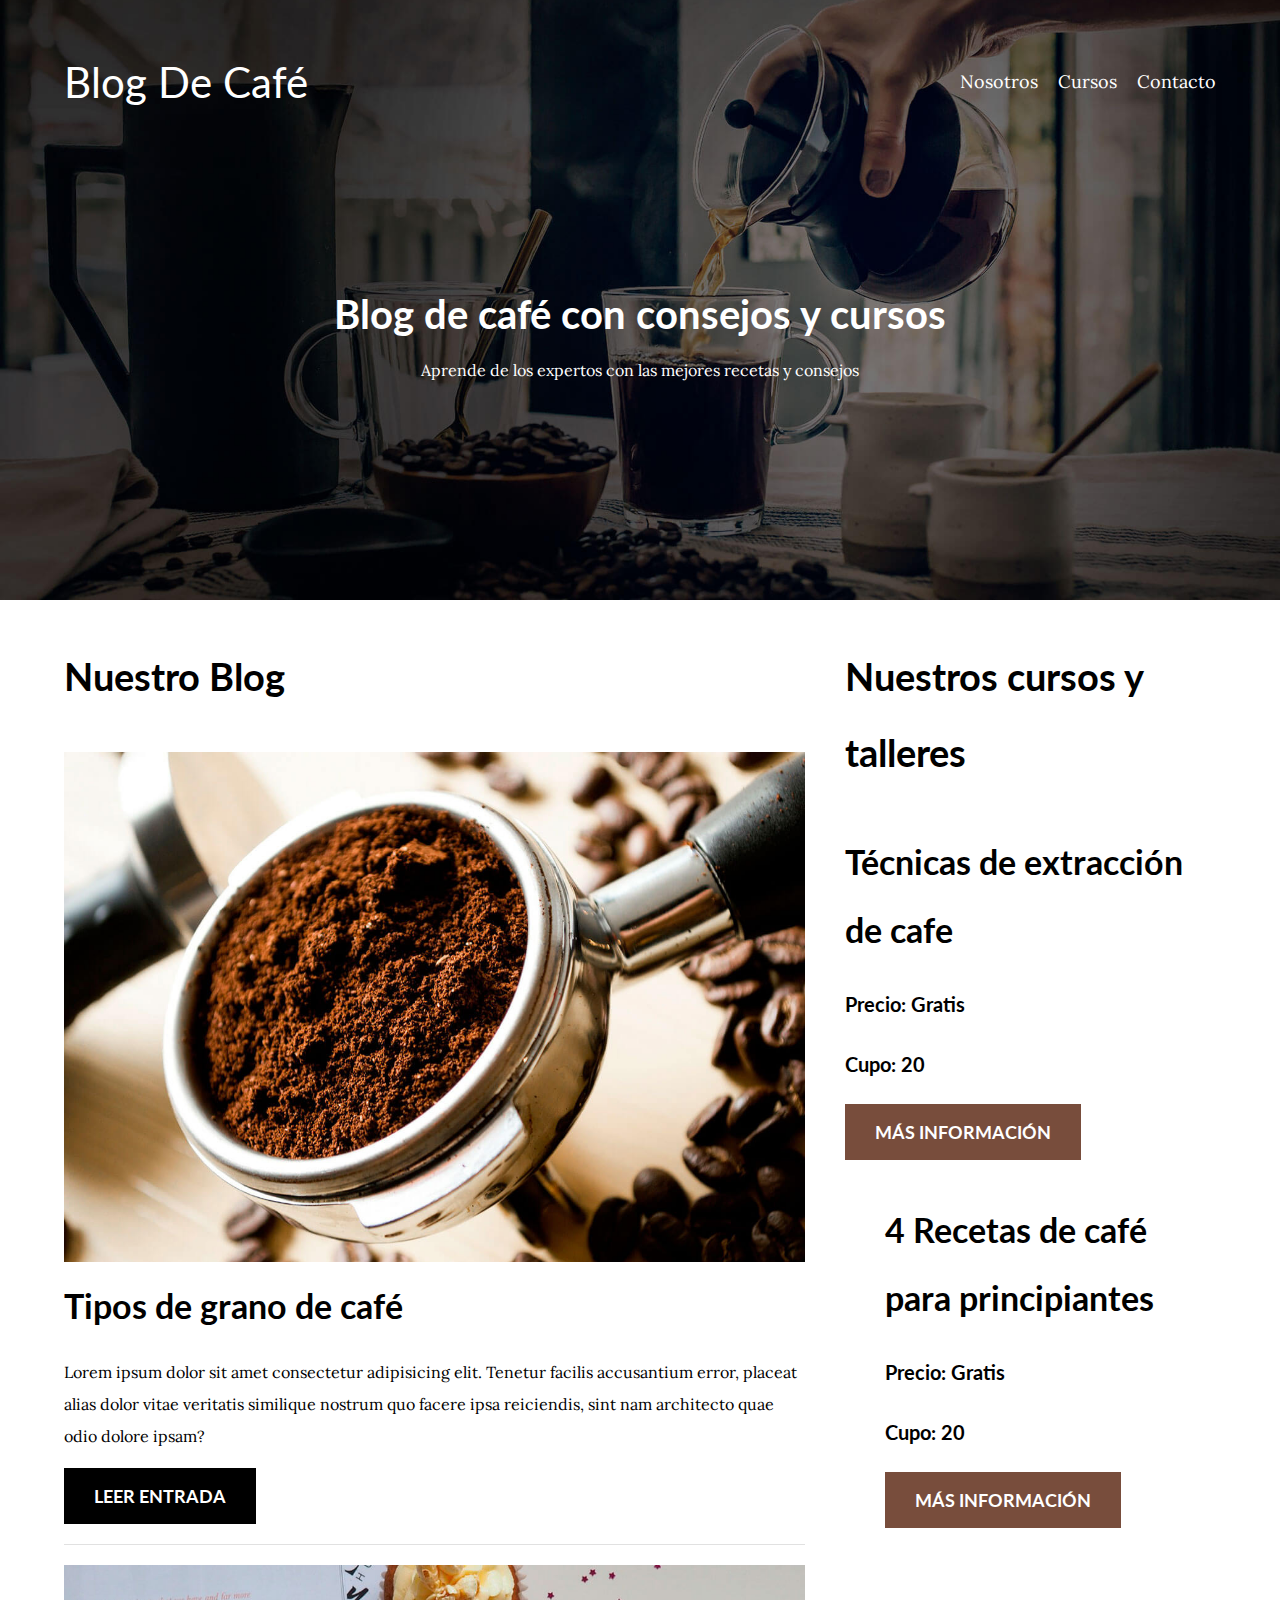
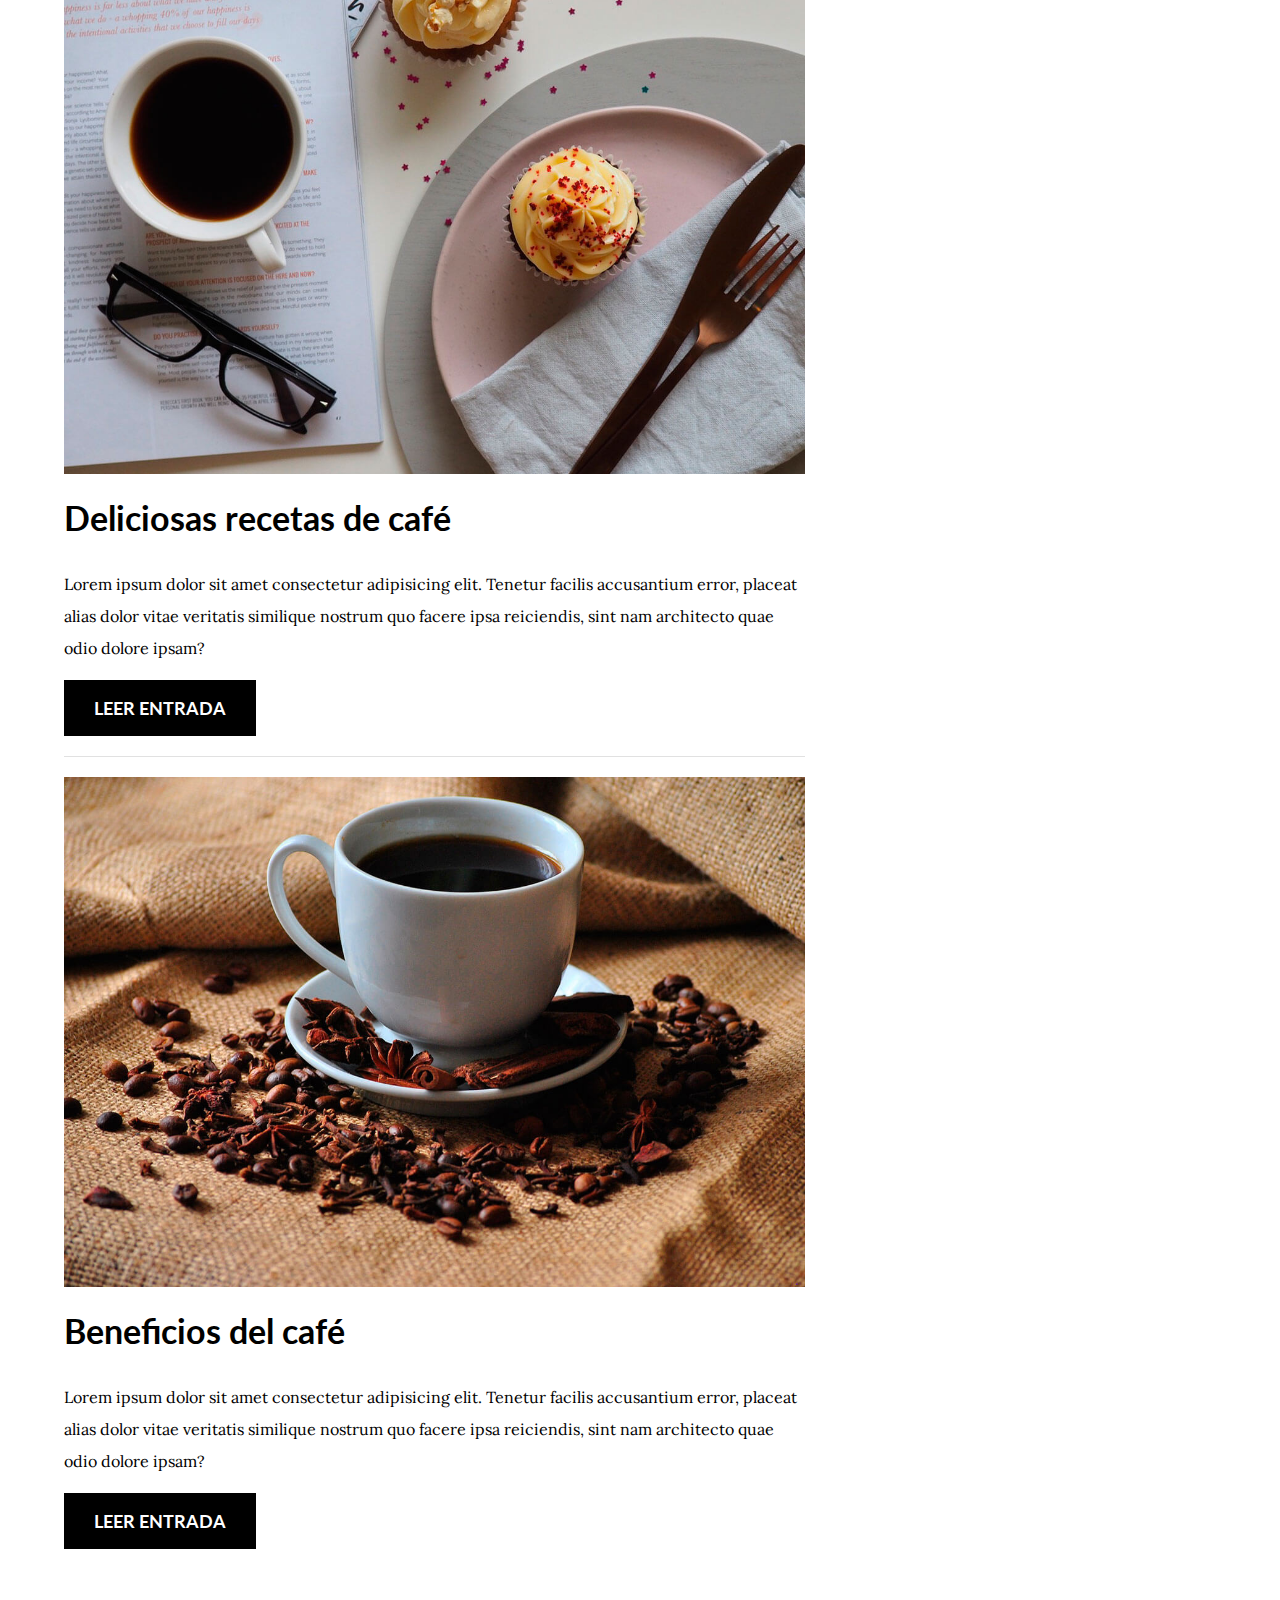
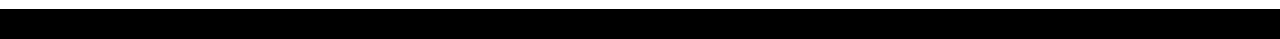
<file: index.html>
<!DOCTYPE html>
<html lang="en">
    
<head>
    <meta charset="UTF-8">
    <meta name="viewport" content="width=device-width, initial-scale=1.0">
    <link rel="stylesheet" href="css/normalize.css">
    <link rel="stylesheet" href="css/styles.css">
    <link rel="preconnect" href="https://fonts.googleapis.com">
<link rel="preconnect" href="https://fonts.gstatic.com" crossorigin>
<link href="https://fonts.googleapis.com/css2?family=Lato:ital,wght@0,100;0,300;0,400;0,700;0,900;1,100;1,300;1,400;1,700;1,900&display=swap" rel="stylesheet">
<link rel="preconnect" href="https://fonts.googleapis.com">
<link rel="preconnect" href="https://fonts.gstatic.com" crossorigin>
<link href="https://fonts.googleapis.com/css2?family=Lora:ital,wght@0,400..700;1,400..700&display=swap" rel="stylesheet">

    <title>Blog café</title>
</head>
<body>
<header class="header">
    <div class="contenedor">
        <div class="barra ">
        <a class="logo" href="index.html">
        <h1 class="logo_nombre no-margin centrar-texto"> Blog  <span class="logo__bold"> De Café </span></h1>
        </a>
        <nav class="navegacion">
          <a href="nosotros.html" class="navegacion_enlace"> Nosotros </a>
          <a href="cursos.html" class="navegacion_enlace"> Cursos </a>
          <a href="contacto.html" class="navegacion_enlace">Contacto </a>
        </nav>
    </div>
    <div class="header_texto">
    <h2 class="no-margin"> Blog de café con consejos y cursos</h2>
    <p class="no-margin"> Aprende de los expertos con las mejores recetas y consejos</p>
</div>
</div>
</header>

<div class="contenedor contenido-principal">

    <main class="blog">
   <h3>Nuestro Blog</h3>

   <article class="entrada">
    <div class="entrada-imagen">
        <img src="img/blog1.jpg" alt="imagen blog">
    </div>

    <div class="entrada_contenido">

    </div>

    <h4 class="no-margin"> Tipos de grano de café</h4>
    <p>Lorem ipsum dolor sit amet consectetur adipisicing elit. Tenetur facilis accusantium error, placeat alias dolor vitae veritatis similique nostrum quo facere ipsa reiciendis, sint nam architecto quae odio dolore ipsam?</p>
   <a  href="entrada.html" class="boton boton-primario">Leer entrada</a>
</article>

<article class="entrada">
    <div class="entrada-imagen">
        <img src="img/blog2.jpg" alt="imagen blog">
    </div>

    <div class="entrada_contenido">

    </div>

    <h4 class="no-margin"> Deliciosas recetas de café</h4>
    <p>Lorem ipsum dolor sit amet consectetur adipisicing elit. Tenetur facilis accusantium error, placeat alias dolor vitae veritatis similique nostrum quo facere ipsa reiciendis, sint nam architecto quae odio dolore ipsam?</p>
   <a  href="entrada.html" class="boton boton-primario">Leer entrada</a>
</article>


<article class="entrada">
    <div class="entrada-imagen">
        <img src="img/blog3.jpg" alt="imagen blog">
    </div>

    <div class="entrada_contenido">

    </div>

    <h4 class="no-margin"> Beneficios del café</h4>
    <p>Lorem ipsum dolor sit amet consectetur adipisicing elit. Tenetur facilis accusantium error, placeat alias dolor vitae veritatis similique nostrum quo facere ipsa reiciendis, sint nam architecto quae odio dolore ipsam?</p>
   <a  href="entrada.html" class="boton boton-primario">Leer entrada</a>
</article>
    </main>

    <aside class="sidebar">
    <h3>Nuestros cursos y talleres</h3>
    <ul class="cursos no-padding">

        <li class="widget-curso">
        <h4 class="no-margin">Técnicas de extracción de cafe</h4>
        <p class="widget-curso_label"> Precio: <span class="widget curso_info"> Gratis</span>  </p> 
        <p class="widget-curso_label"> Cupo: <span class="widget curso_info"> 20 </span> </p>
        <a  href="entrada.html" class="boton boton-secundario">Más información</a>
    </li>
    </ul>

    <ul class="cursos ">

        <li class="widget-curso">
        <h4 class="no-margin">4 Recetas de café para principiantes</h4>
        <p class="widget-curso_label"> Precio: 
        <span class="widget curso_info"> Gratis</span>
    </p>
        <p class="widget-curso_label"> Cupo: 
        <span class="widget curso_info"> 20 </span>
    </p>
        <a  href="entrada.html" class="boton boton-secundario">Más información</a>
    </li>
    </ul>
    </aside>
</div>

<footer class="footer">

<div class="contenedor">


</div>

</footer>
    
</body>
</html>
</file>
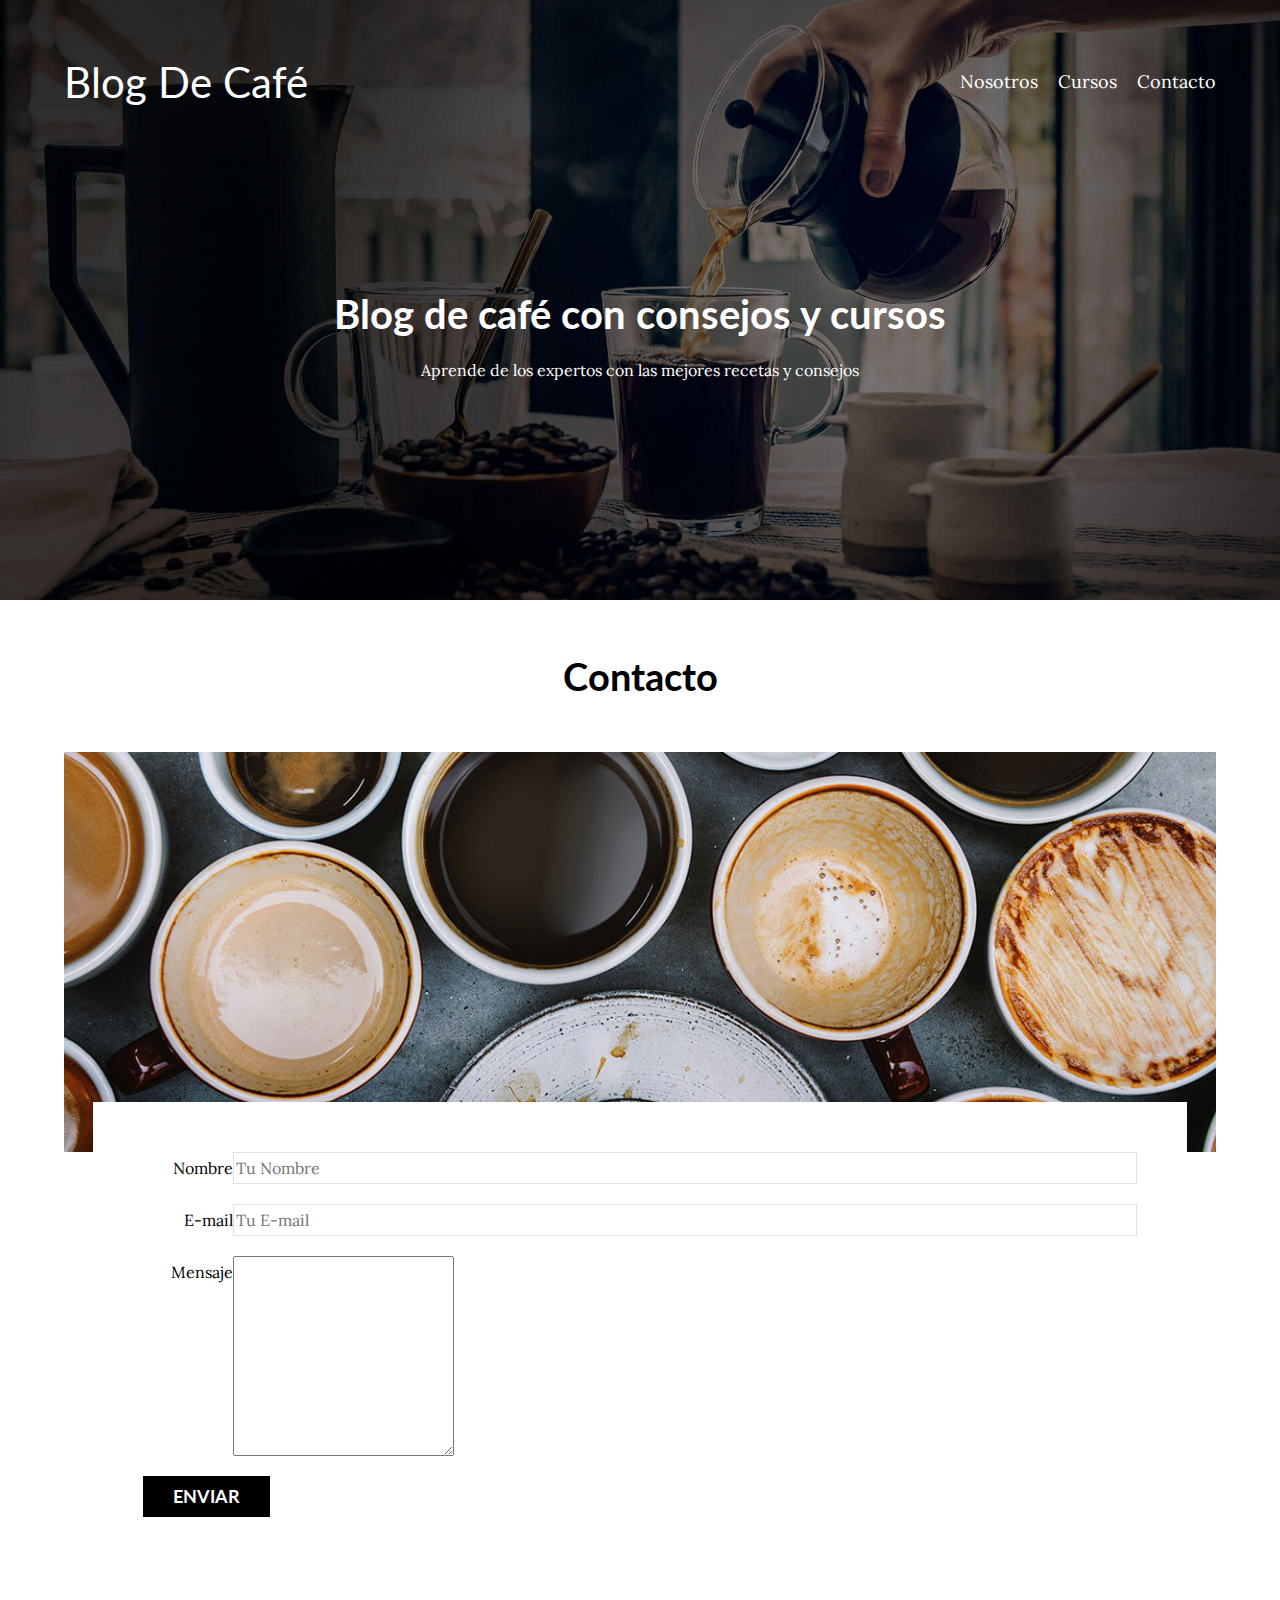
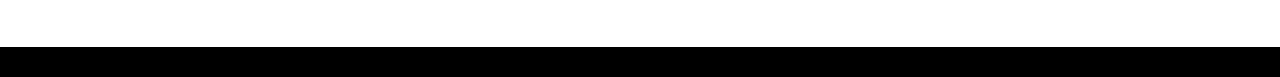
<file: contacto.html>
<!DOCTYPE html>
<html lang="en">
    
<head>
    <meta charset="UTF-8">
    <meta name="viewport" content="width=device-width, initial-scale=1.0">
    <link rel="stylesheet" href="css/normalize.css">
    <link rel="stylesheet" href="css/styles.css">
    <link rel="preconnect" href="https://fonts.googleapis.com">
<link rel="preconnect" href="https://fonts.gstatic.com" crossorigin>
<link href="https://fonts.googleapis.com/css2?family=Lato:ital,wght@0,100;0,300;0,400;0,700;0,900;1,100;1,300;1,400;1,700;1,900&display=swap" rel="stylesheet">
<link rel="preconnect" href="https://fonts.googleapis.com">
<link rel="preconnect" href="https://fonts.gstatic.com" crossorigin>
<link href="https://fonts.googleapis.com/css2?family=Lora:ital,wght@0,400..700;1,400..700&display=swap" rel="stylesheet">

    <title>Blog café</title>
</head>
<body>
<header class="header">
    <div class="contenedor">
        <div class="barra ">
        <a class="logo" href="index.html">
        <h1 class="logo_nombre no-margin centrar-texto"> Blog  <span class="logo__bold"> De Café </span></h1>
        </a>
        <nav class="navegacion">
          <a href="nosotros.html" class="navegacion_enlace"> Nosotros </a>
          <a href="cursos.html" class="navegacion_enlace"> Cursos </a>
          <a href="contacto.html" class="navegacion_enlace">Contacto </a>
        </nav>
    </div>
    <div id="heading" class="header_texto">
    <h2 class="no-margin"> Blog de café con consejos y cursos</h2>
    <p class="no-margin"> Aprende de los expertos con las mejores recetas y consejos</p>
</div>
</div>
</header>

<main class="contenedor">
    <h3 class="centrar-texto">Contacto</h3>

    <div class="contacto-bg">
    </div>

    <form class="formulario">

        <div class="campo">
            <label class="campo_label" for="nombre">Nombre </label>
            <input class="campo_field" type="text" placeholder="Tu Nombre" id="nombre">
        </div>
        <div class="campo">
            <label class="campo_label" for="email">E-mail </label>
            <input class="campo_field" type="text" placeholder="Tu E-mail" id="email">
        </div>
        <div class="campo">
            <label class="campo_label" for="Mensaje">Mensaje </label>
            <textarea  class="campo_field--textarea" id="mensaje"></textarea>
        </div>
    
        <div class="campo">
            <input type="submit" value="Enviar" class="boton boton-primario"> 
        </div>

    </form>
   
</main>

<footer class="footer">

<div class="contenedor">

    
</div>

</footer>


<script
    src="js/modernizr.js"></script> 
    <script
        src="js/scripts.js"></script>
</body>
</html>
</file>
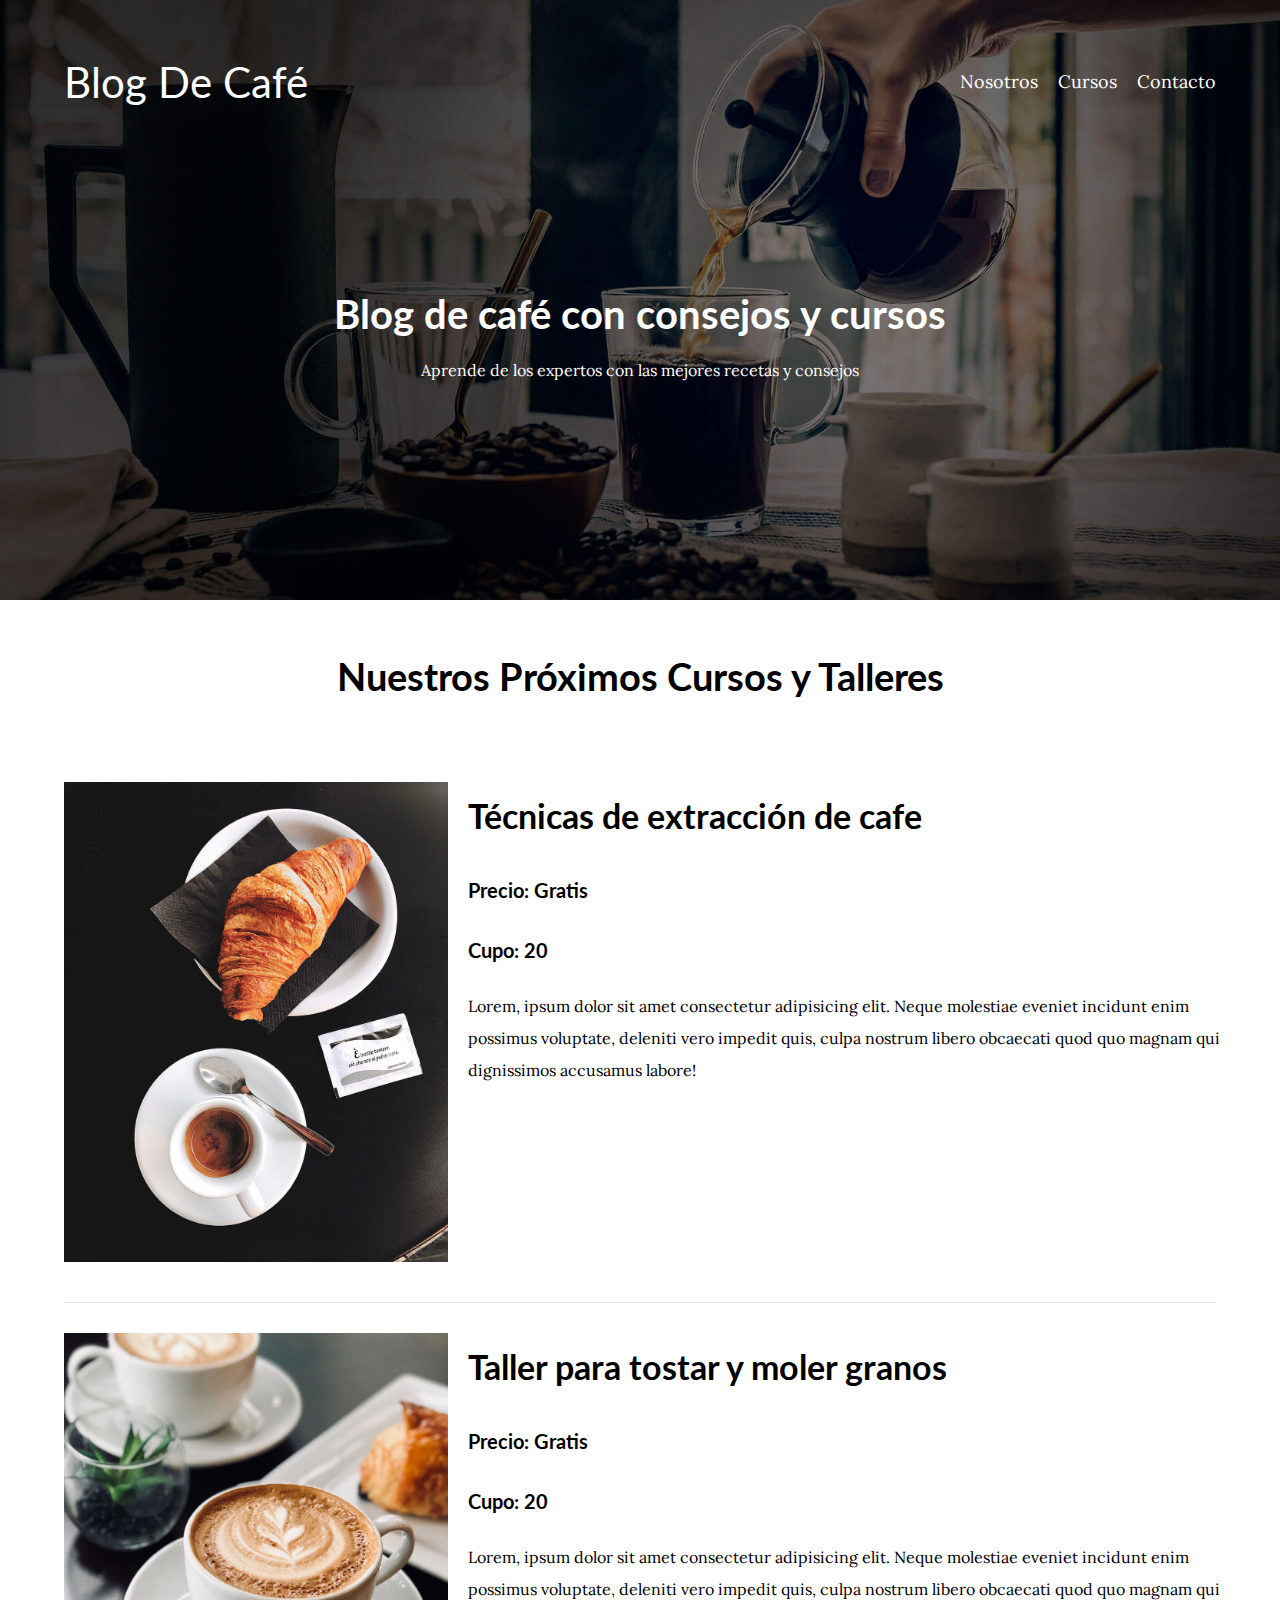
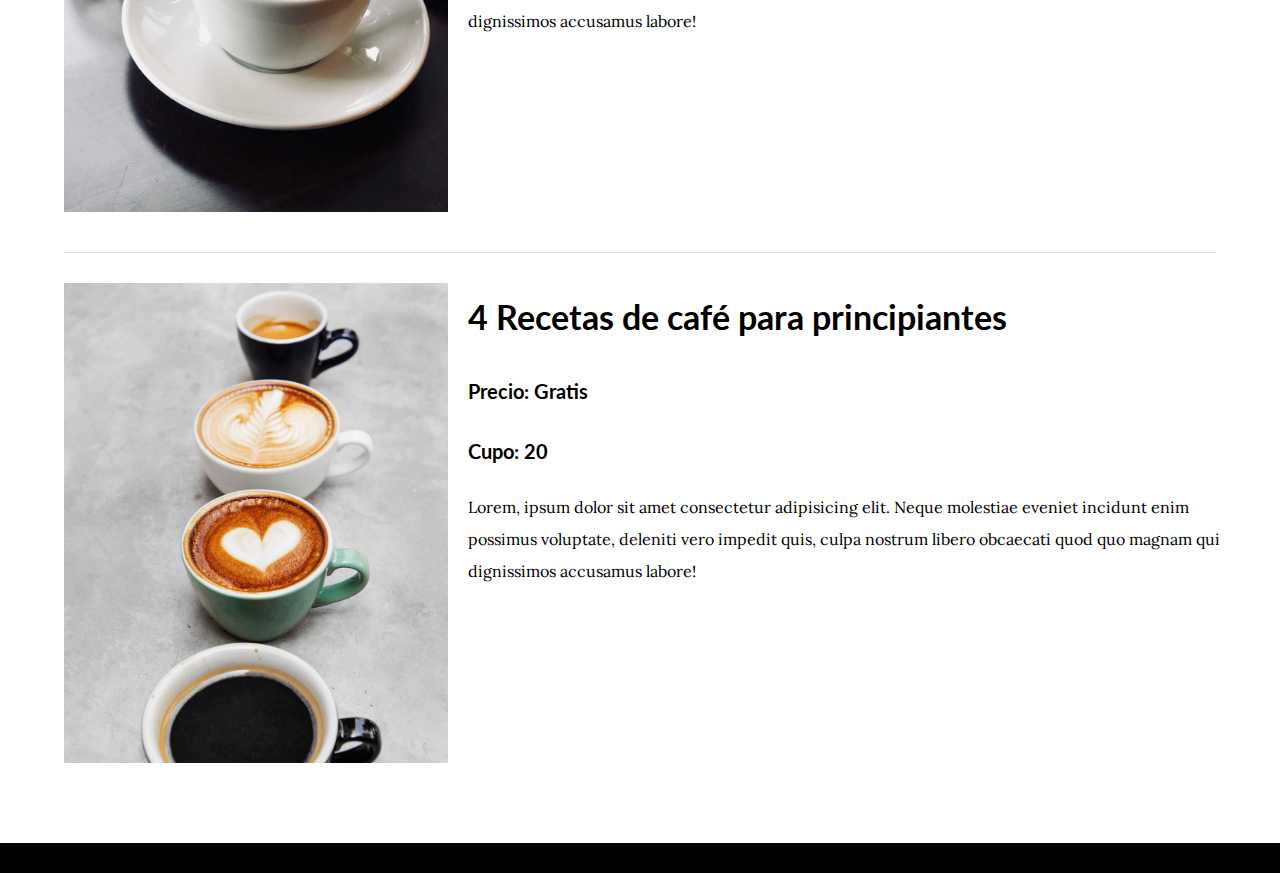
<file: cursos.html>
<!DOCTYPE html>
<html lang="en">
    
<head>
    <meta charset="UTF-8">
    <meta name="viewport" content="width=device-width, initial-scale=1.0">
    <link rel="stylesheet" href="css/normalize.css">
    <link rel="stylesheet" href="css/styles.css">
    <link rel="preconnect" href="https://fonts.googleapis.com">
<link rel="preconnect" href="https://fonts.gstatic.com" crossorigin>
<link href="https://fonts.googleapis.com/css2?family=Lato:ital,wght@0,100;0,300;0,400;0,700;0,900;1,100;1,300;1,400;1,700;1,900&display=swap" rel="stylesheet">
<link rel="preconnect" href="https://fonts.googleapis.com">
<link rel="preconnect" href="https://fonts.gstatic.com" crossorigin>
<link href="https://fonts.googleapis.com/css2?family=Lora:ital,wght@0,400..700;1,400..700&display=swap" rel="stylesheet">

    <title>Blog café</title>
</head>
<body>
<header class="header">
    <div class="contenedor">
        <div class="barra ">
        <a class="logo" href="index.html">
        <h1 class="logo_nombre no-margin centrar-texto"> Blog  <span class="logo__bold"> De Café </span></h1>
        </a>
        <nav class="navegacion">
          <a href="nosotros.html" class="navegacion_enlace"> Nosotros </a>
          <a href="cursos.html" class="navegacion_enlace"> Cursos </a>
          <a href="contacto.html" class="navegacion_enlace">Contacto </a>
        </nav>
    </div>
    <div class="header_texto">
    <h2 class="no-margin"> Blog de café con consejos y cursos</h2>
    <p class="no-margin"> Aprende de los expertos con las mejores recetas y consejos</p>
</div>
</div>
</header>

<main class="contenedor">
    <h3 class="centrar-texto">Nuestros Próximos Cursos y Talleres</h3>
    <div class="curso">
    <div class="curso_imagen">
        <img src="img/curso1.jpg" alt="imagen del curso">
    </div>
       
    <div class="curso_informacion">
        <h4 class="no-margin">Técnicas de extracción de cafe</h4>
        <p class="widget-curso_label"> Precio: <span class="widget curso_info"> Gratis</span>  </p> 
        <p class="widget-curso_label"> Cupo: <span class="widget curso_info"> 20 </span> </p>
        <p class="curso_descripcion">Lorem, ipsum dolor sit amet consectetur adipisicing elit. 
            Neque molestiae eveniet incidunt enim possimus voluptate, deleniti vero impedit quis,
             culpa nostrum libero obcaecati quod quo magnam qui dignissimos accusamus labore!

        </p>  


    </div>  <!--Curso informacion-->
    

    
</div><!--Curso-->



<div class="curso">
    <div class="curso_imagen">
        <img src="img/curso2.jpg" alt="imagen del curso">
    </div>
       
    <div class="curso_informacion">
        <h4 class="no-margin">Taller para tostar y moler granos</h4>
        <p class="widget-curso_label"> Precio: <span class="widget curso_info"> Gratis</span>  </p> 
        <p class="widget-curso_label"> Cupo: <span class="widget curso_info"> 20 </span> </p>
        <p class="curso_descripcion">Lorem, ipsum dolor sit amet consectetur adipisicing elit. 
            Neque molestiae eveniet incidunt enim possimus voluptate, deleniti vero impedit quis,
             culpa nostrum libero obcaecati quod quo magnam qui dignissimos accusamus labore!

        </p>  


    </div>  <!--Curso informacion-->
    

    
</div><!--Curso-->




<div class="curso">
    <div class="curso_imagen">
        <img src="img/curso3.jpg" alt="imagen del curso">
    </div>
       
    <div class="curso_informacion">
        <h4 class="no-margin">4 Recetas de café para principiantes</h4>
        <p class="widget-curso_label"> Precio: <span class="widget curso_info"> Gratis</span>  </p> 
        <p class="widget-curso_label"> Cupo: <span class="widget curso_info"> 20 </span> </p>
        <p class="curso_descripcion">Lorem, ipsum dolor sit amet consectetur adipisicing elit. 
            Neque molestiae eveniet incidunt enim possimus voluptate, deleniti vero impedit quis,
             culpa nostrum libero obcaecati quod quo magnam qui dignissimos accusamus labore!

        </p>  


    </div>  <!--Curso informacion-->
    

    
</div><!--Curso-->





</main>

<footer class="footer">

<div class="contenedor">

    
</div>

</footer>
    
</body>
</html>
</file>
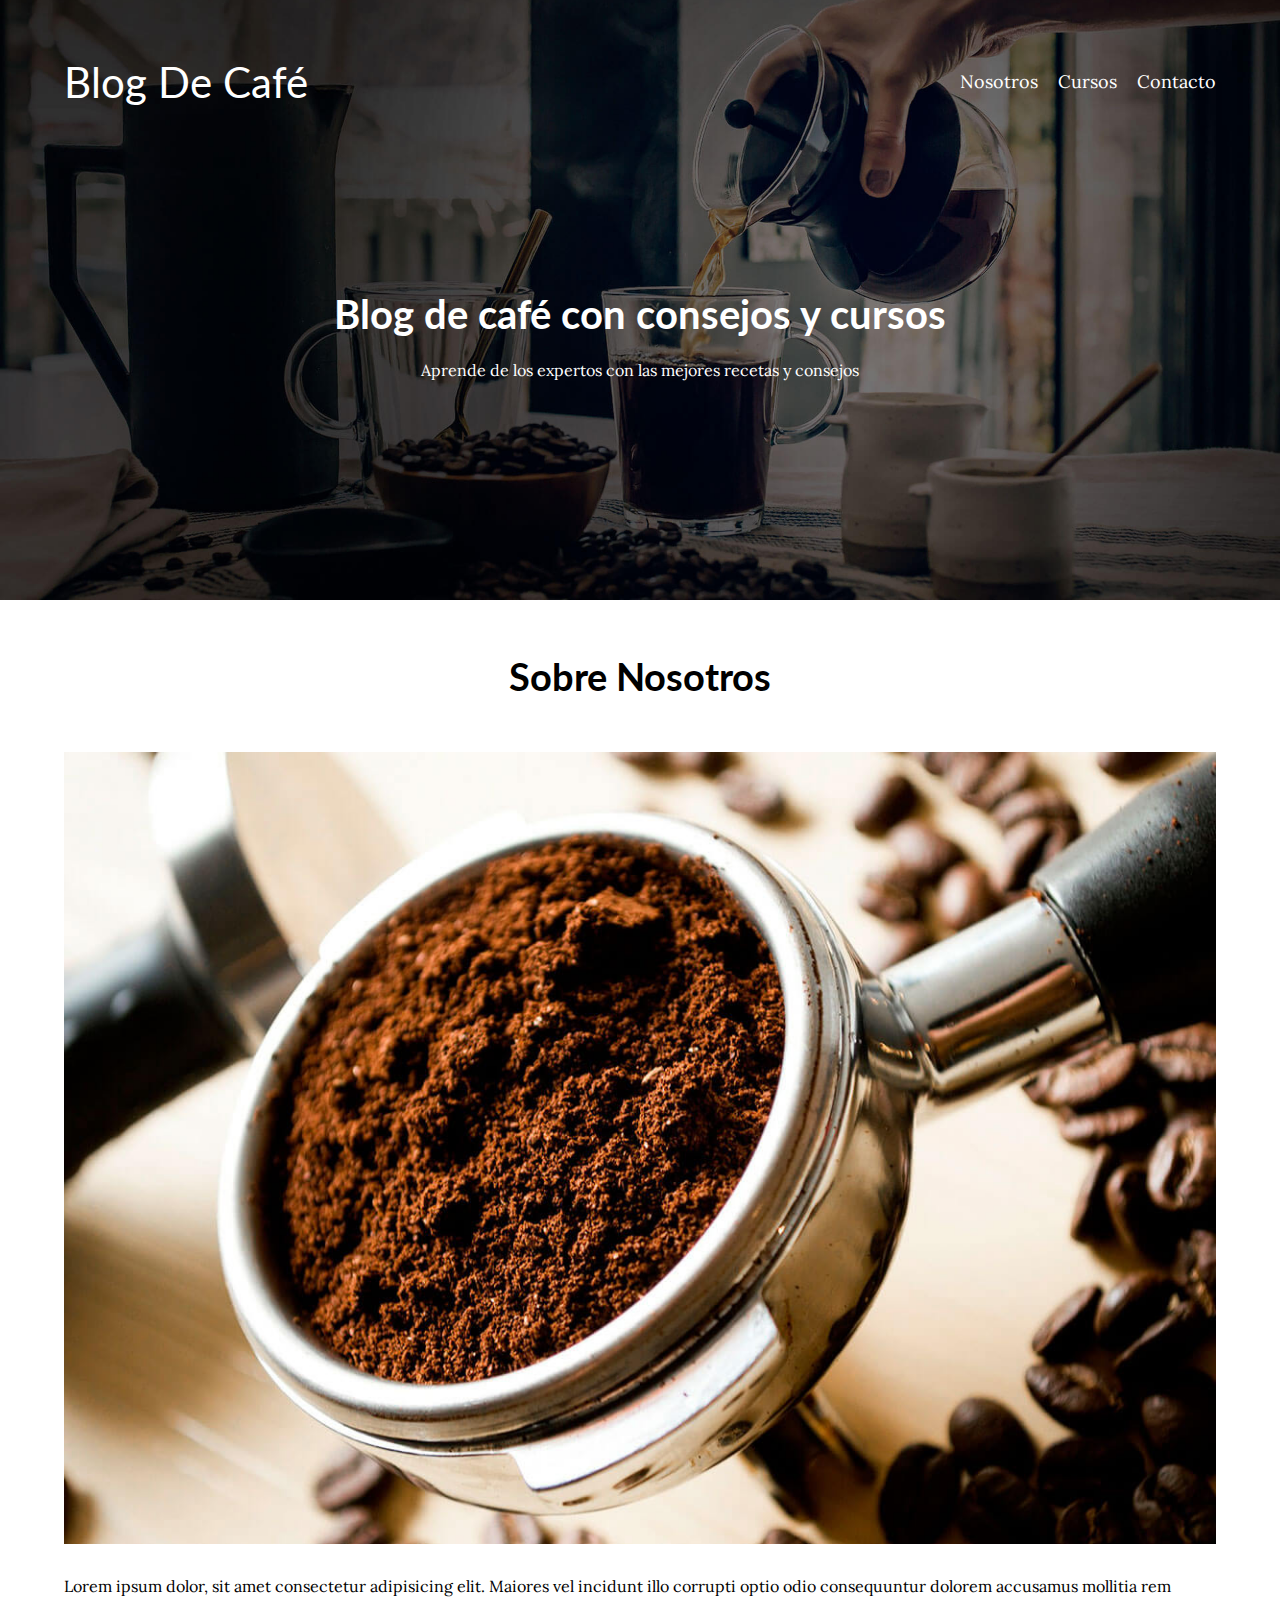
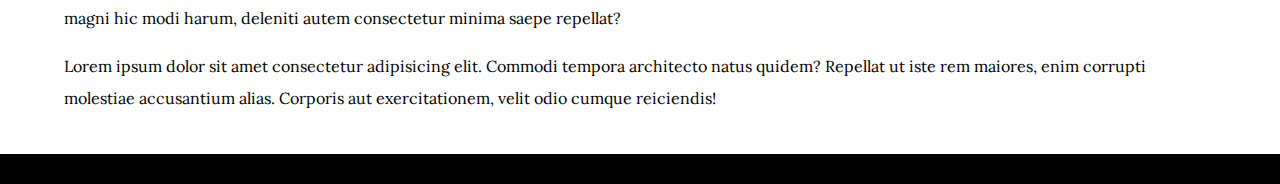
<file: entrada.html>
<!DOCTYPE html>
<html lang="en">
    
<head>
    <meta charset="UTF-8">
    <meta name="viewport" content="width=device-width, initial-scale=1.0">
    <link rel="stylesheet" href="css/normalize.css">
    <link rel="stylesheet" href="css/styles.css">
    <link rel="preconnect" href="https://fonts.googleapis.com">
<link rel="preconnect" href="https://fonts.gstatic.com" crossorigin>
<link href="https://fonts.googleapis.com/css2?family=Lato:ital,wght@0,100;0,300;0,400;0,700;0,900;1,100;1,300;1,400;1,700;1,900&display=swap" rel="stylesheet">
<link rel="preconnect" href="https://fonts.googleapis.com">
<link rel="preconnect" href="https://fonts.gstatic.com" crossorigin>
<link href="https://fonts.googleapis.com/css2?family=Lora:ital,wght@0,400..700;1,400..700&display=swap" rel="stylesheet">

    <title>Blog café</title>
</head>
<body>
<header class="header">
    <div class="contenedor">
        <div class="barra ">
        <a class="logo" href="index.html">
        <h1 class="logo_nombre no-margin centrar-texto"> Blog  <span class="logo__bold"> De Café </span></h1>
        </a>
        <nav class="navegacion">
          <a href="nosotros.html" class="navegacion_enlace"> Nosotros </a>
          <a href="cursos.html" class="navegacion_enlace"> Cursos </a>
          <a href="contacto.html" class="navegacion_enlace">Contacto </a>
        </nav>
    </div>
    <div class="header_texto">
    <h2 class="no-margin"> Blog de café con consejos y cursos</h2>
    <p class="no-margin"> Aprende de los expertos con las mejores recetas y consejos</p>
</div>
</div>
</header>

<main class="contenedor">
    <h3 class="centrar-texto">Sobre Nosotros</h3>
    <img src="img/blog1.jpg" alt="entrada blog">
    <p>Lorem ipsum dolor, sit amet consectetur adipisicing elit. 
    Maiores vel incidunt illo corrupti optio odio consequuntur dolorem accusamus mollitia rem magni hic modi harum, 
    deleniti autem consectetur minima saepe repellat?</p>

    <p>Lorem ipsum dolor sit amet consectetur adipisicing elit.
        Commodi tempora architecto natus quidem? Repellat ut iste rem maiores, 
        enim corrupti molestiae accusantium alias. Corporis aut exercitationem, 
        velit odio cumque reiciendis!</p>
</main>

<footer class="footer">

<div class="contenedor">

    
</div>

</footer>
    
</body>
</html>
</file>
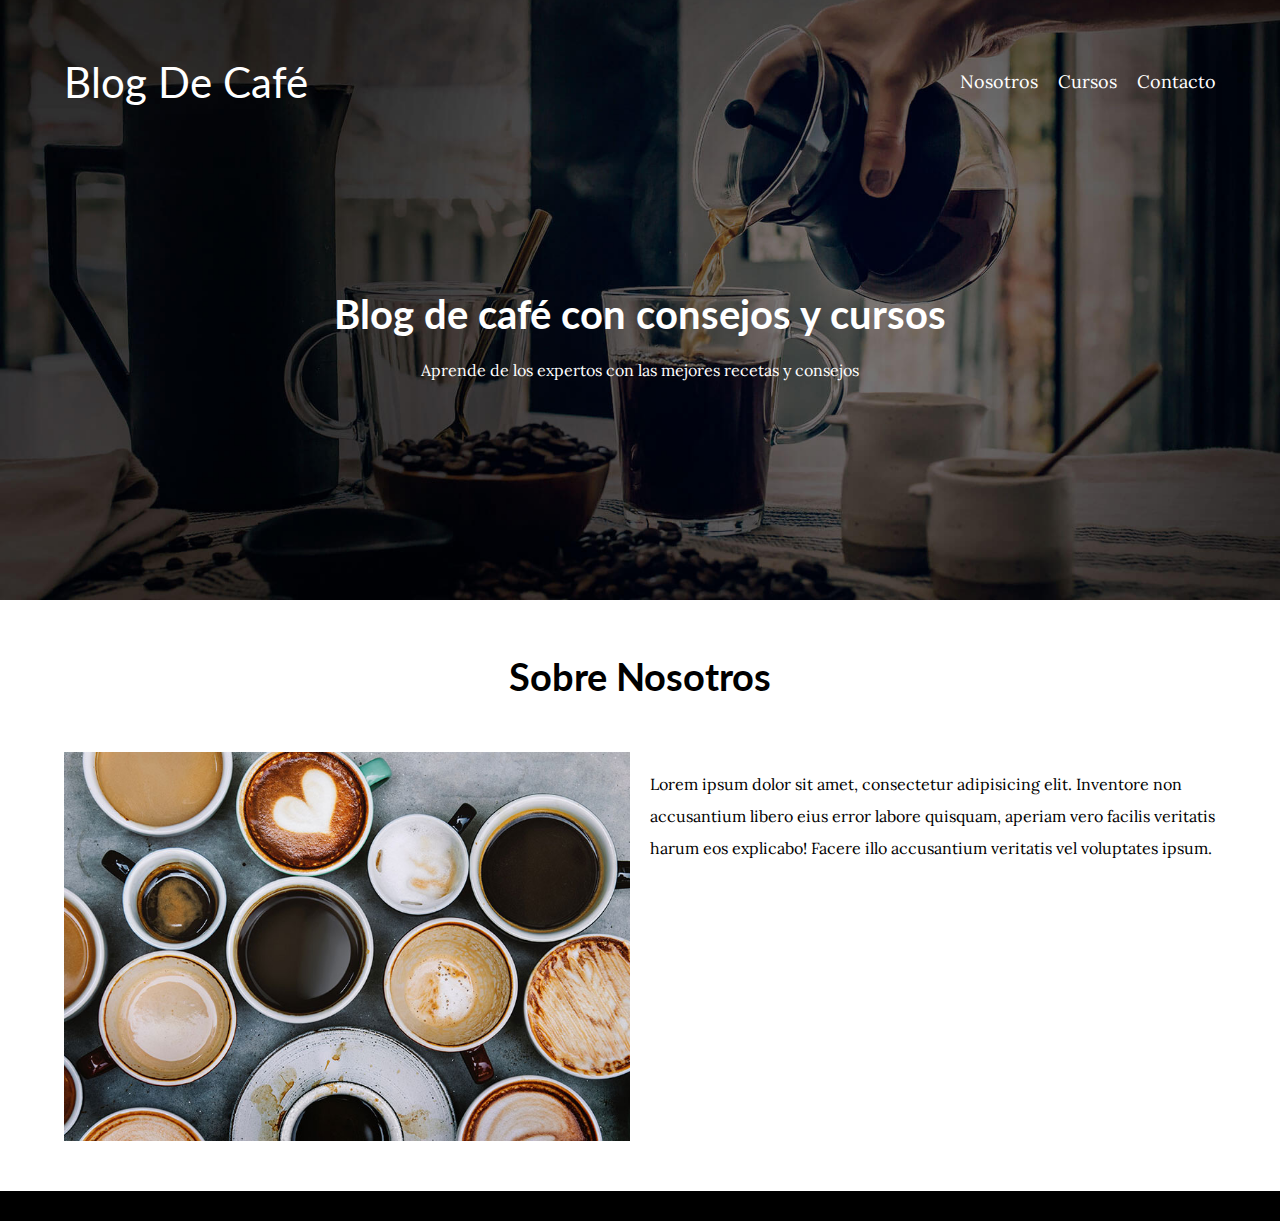
<file: nosotros.html>
<!DOCTYPE html>
<html lang="en">
    
<head>
    <meta charset="UTF-8">
    <meta name="viewport" content="width=device-width, initial-scale=1.0">
    <link rel="stylesheet" href="css/normalize.css">
    <link rel="stylesheet" href="css/styles.css">
    <link rel="preconnect" href="https://fonts.googleapis.com">
<link rel="preconnect" href="https://fonts.gstatic.com" crossorigin>
<link href="https://fonts.googleapis.com/css2?family=Lato:ital,wght@0,100;0,300;0,400;0,700;0,900;1,100;1,300;1,400;1,700;1,900&display=swap" rel="stylesheet">
<link rel="preconnect" href="https://fonts.googleapis.com">
<link rel="preconnect" href="https://fonts.gstatic.com" crossorigin>
<link href="https://fonts.googleapis.com/css2?family=Lora:ital,wght@0,400..700;1,400..700&display=swap" rel="stylesheet">

    <title>Blog café</title>
</head>
<body>
<header class="header">
    <div class="contenedor">
        <div class="barra ">
        <a class="logo" href="index.html">
        <h1 class="logo_nombre no-margin centrar-texto"> Blog  <span class="logo__bold"> De Café </span></h1>
        </a>
        <nav class="navegacion">
          <a href="nosotros.html" class="navegacion_enlace"> Nosotros </a>
          <a href="cursos.html" class="navegacion_enlace"> Cursos </a>
          <a href="contacto.html" class="navegacion_enlace">Contacto </a>
        </nav>
    </div>
    <div class="header_texto">
    <h2 class="no-margin"> Blog de café con consejos y cursos</h2>
    <p class="no-margin"> Aprende de los expertos con las mejores recetas y consejos</p>
</div>
</div>
</header>

<main class="contenedor">
    <h3 class="centrar-texto">Sobre Nosotros</h3>
    <div class="sobre-nosotros">
    <div class="sobre-nosotros_imagen">
        <img src="img/nosotros.jpg" alt="nosotros">
    </div>

    <div class="sobre-nosotros_texto">
        <p>Lorem ipsum dolor sit amet, consectetur adipisicing elit. Inventore non accusantium libero eius error labore quisquam, aperiam vero facilis veritatis harum eos explicabo! Facere illo accusantium veritatis vel voluptates ipsum.</p>
    </div>

</div>
</main>

<footer class="footer">

<div class="contenedor">

    
</div>

</footer>
    
</body>
</html>
</file>
<file: css/styles.css>
:root {
    --fuenteHeading: 'Lato', Lato; 
    --fuenteParrafos: 'Lora', Lora; 
 

    --primario: #784d3c;
    --blanco: #fff;
    --negro: #000;
    --gris: #e1e1e1;

}

html{
    box-sizing: border-box;
    font-size: 62.5%;

}

*, *:before, *:after{
    box-sizing: inherit;
}

body{
    font-family: var(--fuenteParrafos);
    font-size: 1.6rem;
    line-height: 2;
}

/*Global */

.contenedor {
    width: min(90%, 120rem);
    margin: 0 auto;
}

a{
   text-decoration: none;
}


h1,h2,h3,h4 {
    font-family: var(--fuenteHeading);
}

h1 {
    font-size: 4.2rem;
}
h2{
    font-size: 4rem;
}

h3{
    font-size: 3.8rem;
}

h4{
    font-size: 3.4rem;
}

img{
    max-width: 100%;
}

/* Utilidades */

.no-margin{
    margin: 0;
}
.no-padding {
    padding: 0;
}

.centrar-texto {
    text-align: center;
}

/* Header */

.header {

    background-image: url(../img/banner.jpg);
    height: 60rem;
    background-size: cover;
    background-repeat: no-repeat;
    background-position: center center;
}

.header_texto{
    text-align: center;
    color: var(--blanco);
    margin-top: 5rem;
}

@media (min-width: 768px)
{
    .header_texto{
     margin-top: 15rem;
    }
}

.barra{
    padding-top: 4rem;
}

@media (min-width: 768px)
{
    .barra{
    display: flex;
    justify-content: space-between;
    align-items: center;
    }
}

.logo {
 color: var(--blanco);
 
}

.logo_nombre{
    font-weight: 400;
}

.logo_bold
{
    font-weight: 700;
}

@media (min-width: 768px)
{

    .navegacion{
        display: flex;
        gap: 2rem;
    }
    
}


.navegacion_enlace {
    display: block;
    text-align: center;
    font-size: 1.8rem;
    color: var(--blanco);

}

@media (min-width: 768px)
{
    .contenido-principal {
        display: grid;
        grid-template-columns: 2fr 1fr;
        column-gap: 4rem;
    }
}

.entrada {
    border-bottom: 1px solid var(--gris);
    margin-bottom: 2rem;
}

.entrada:last-of-type {
    border: none;
    margin-bottom: 0;
}




.boton {
    display: block;
   font-family: var(--fuenteHeading);
   color: var(--blanco);
   text-align: center;
   padding: 1rem 3rem;
   font-size: 1.8rem;
   text-transform: uppercase;
   font-weight: 700;
   margin-bottom: 2rem;
   border: none;
}

.boton:hover{
    cursor: pointer;
}

@media (min-width: 768px)
{
    .boton {
        display: inline-block;
    }
}

.boton-primario{
    background-color: var(--negro);
}

.boton-secundario {
    background-color: var(--primario);
}

.cursos {
    list-style: none;
}

.widget-curso
{
    border-bottom:  1px solid var(--gris);
    margin-bottom:  2rem;

}


.widget-curso:last-of-type
{
    border: none;
    margin-bottom: 0;
}

.widget-curso_label
{
    font-family: var(--fuenteHeading);
    font-weight: bold;

}

.widget-curso_info
{
    font-weight: normal;
}

.widget-curso_label, .widget-curso_info{
    font-size: 2rem;
}


.footer{
    background-color: #000;
    padding-bottom: 3rem ;
    margin-top: 4rem;
}

/*Sobre Nosotros*/

@media (min-width: 768px)
{
    .sobre-nosotros{
        display: grid;
        grid-template-columns: repeat(2, 1fr);
        column-gap: 2rem;
    }

    
}

@media (min-width: 768px)
{
    .curso{
        display: grid;
        grid-template-columns: 33.3% 66.7%;
        column-gap: 2rem;
    }

    
}

img{
    width: 100%;
}

.curso {
    padding: 3rem 0;
    border-bottom: 1px solid var(--gris);
}

.curso:last-of-type{
    border: none;
}

/* Contacto*/

.error {
    background-color: red;
    text-align: center;
    padding: 1rem;
    color: var(--blanco);
    text-transform: uppercase;
}

.check{
    background-color: green;
    text-align: center;
    padding: 1rem;
    color: var(--blanco);
    text-transform: uppercase;
}

.contacto-bg{
    background-image: url(../img/contacto.jpg);
    height: 40rem;
    background-size: cover;
    background-repeat: no-repeat;
}

.formulario{
background-color: var(--blanco);
margin: -5rem auto 0 auto;
width: 95%;
padding: 5rem;
}

.campo{
    display: flex;
margin-bottom: 2rem;

}

.campo_label{
 flex: 0 0 9rem;
 text-align: right;
}

.campo_field{
flex: 1;
border: 1px solid var(--gris);
}

.campo_field--textarea{
height: 20rem;
}
</file>
